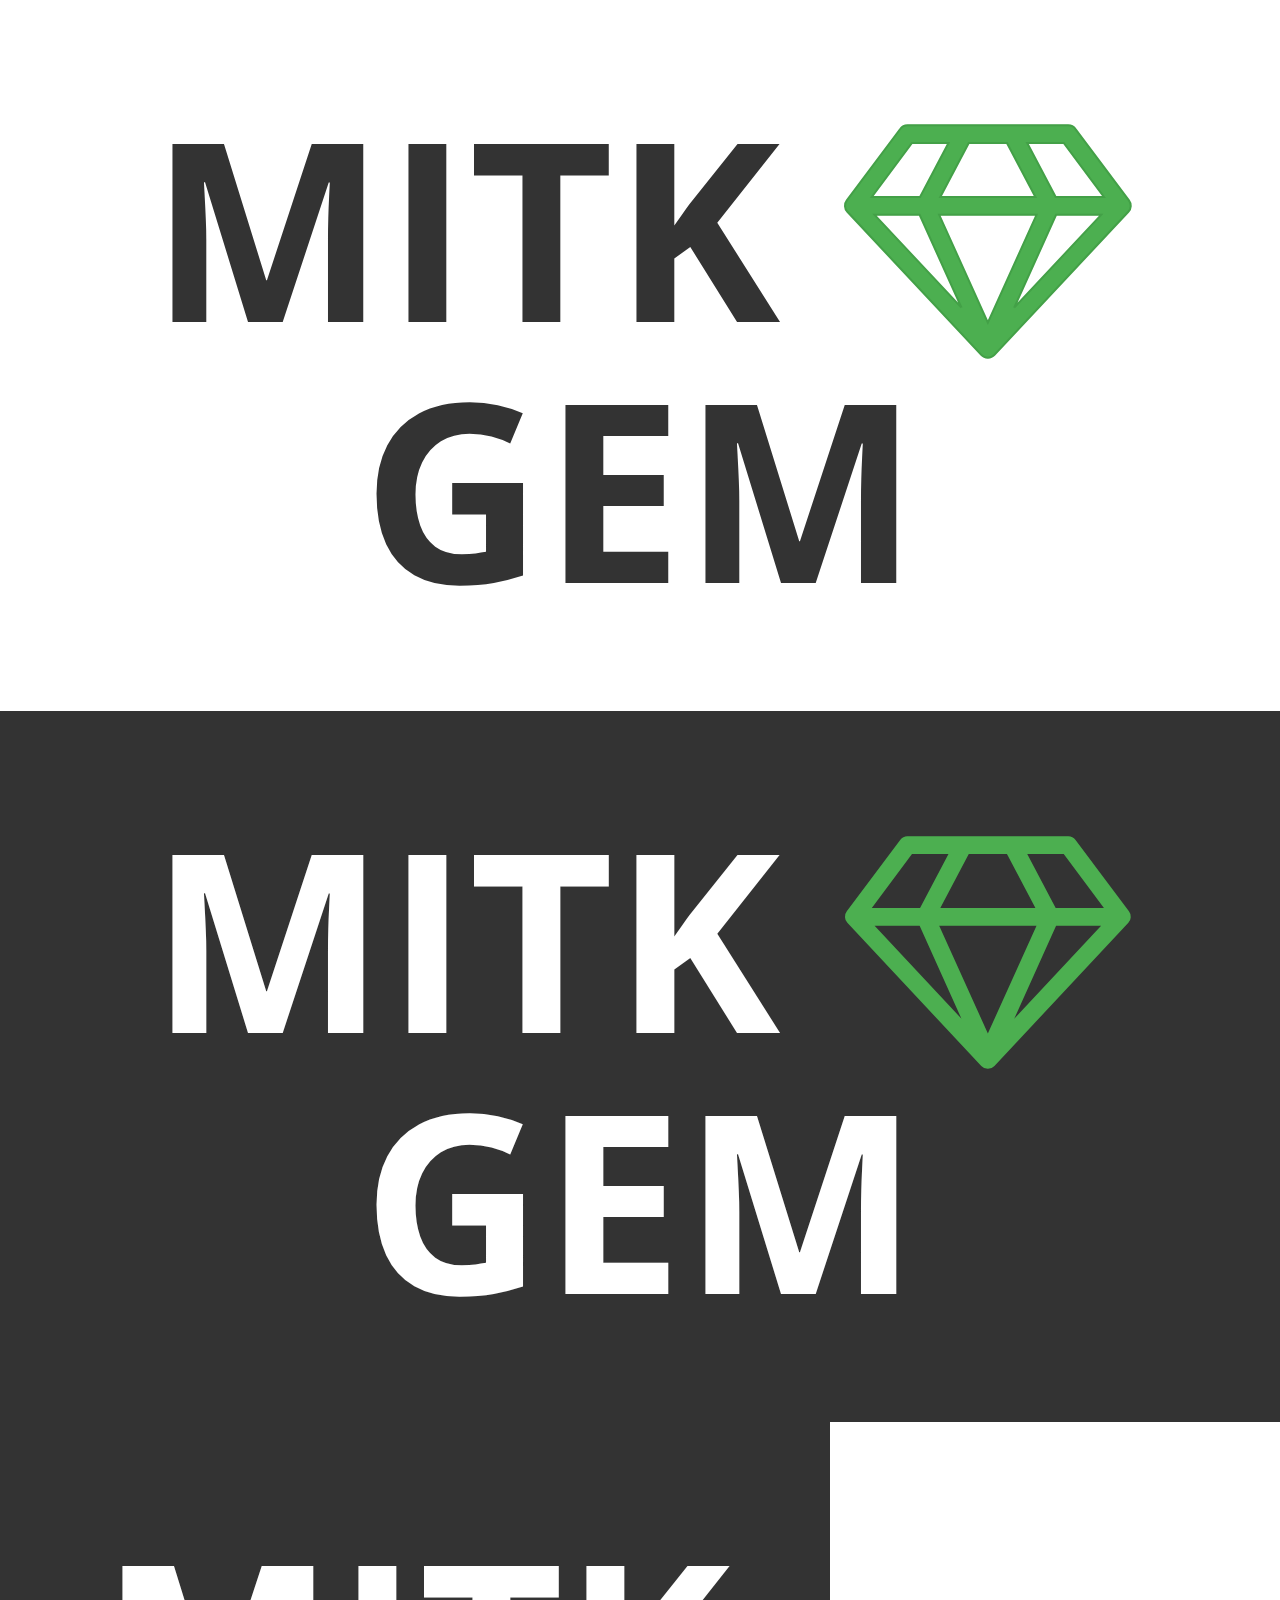
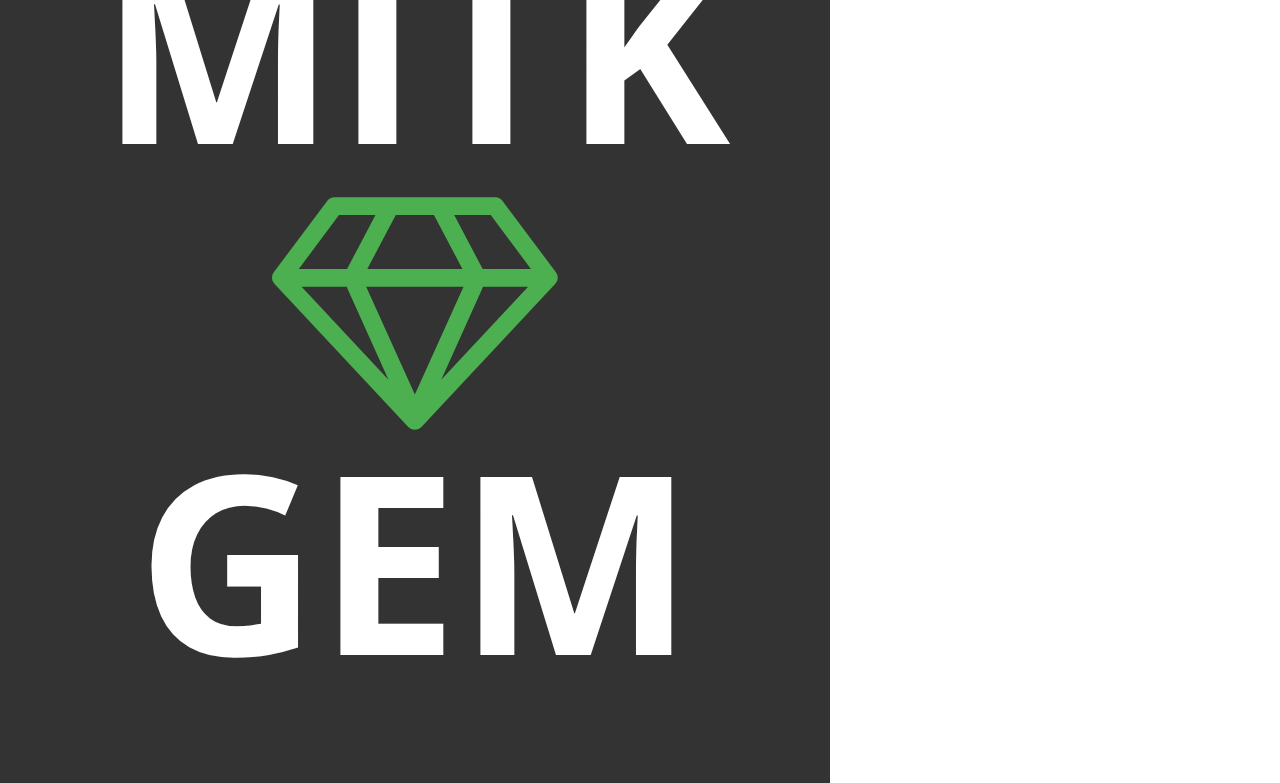
<file: logo.html>
<!doctype html>
<html lang="en-us">
    <head>
        <link rel="stylesheet" href="//fonts.googleapis.com/css?family=Open+Sans:400,700">

        <!-- build:css css/main.css -->
        <link rel="stylesheet" href="css/normalize.css">
        <link rel="stylesheet" href="css/logo.css">
        <link rel="stylesheet" href="css/font-awesome-4.5.0/css/font-awesome.min.css">
        <!-- endbuild -->

    </head>
    <body>
      <div class="site-logo light">
          MITK <i class="fa fa-diamond lightColor"></i> GEM
      </div>

      <div class="site-logo dark">
          MITK <i class="fa fa-diamond darkColor"></i> GEM
      </div>

      <div class="site-logo dark justify mul">
          MITK<br/><i class="fa fa-diamond darkColor"></i><br/>GEM
      </div>
    </body>
</html>
</file>
<file: css/logo.css>
html {
  color: #fff;
  font: 17px/1.4 'Open Sans', sans-serif;
  text-align: center;
}

.hiColor {
  color: #4caf50;
}

.lightColor {
  -webkit-text-fill-color: #4caf50;
  -webkit-text-stroke-width: 2px;
  -webkit-text-stroke-color: #43a047;
}

.darkColor {
  color: #4caf50;
}

.site-logo {
  float: left;
  font-size: 250px;
  font-weight: bold;
  text-decoration: none;
  text-transform: uppercase;
  padding: 100px;
  line-height: 100%;
}

.light {
  color: #333;
  /*background-color: #c8e6c9;*/
}

.dark {
  color: #fff;
  background-color: #333;
}
</file>
